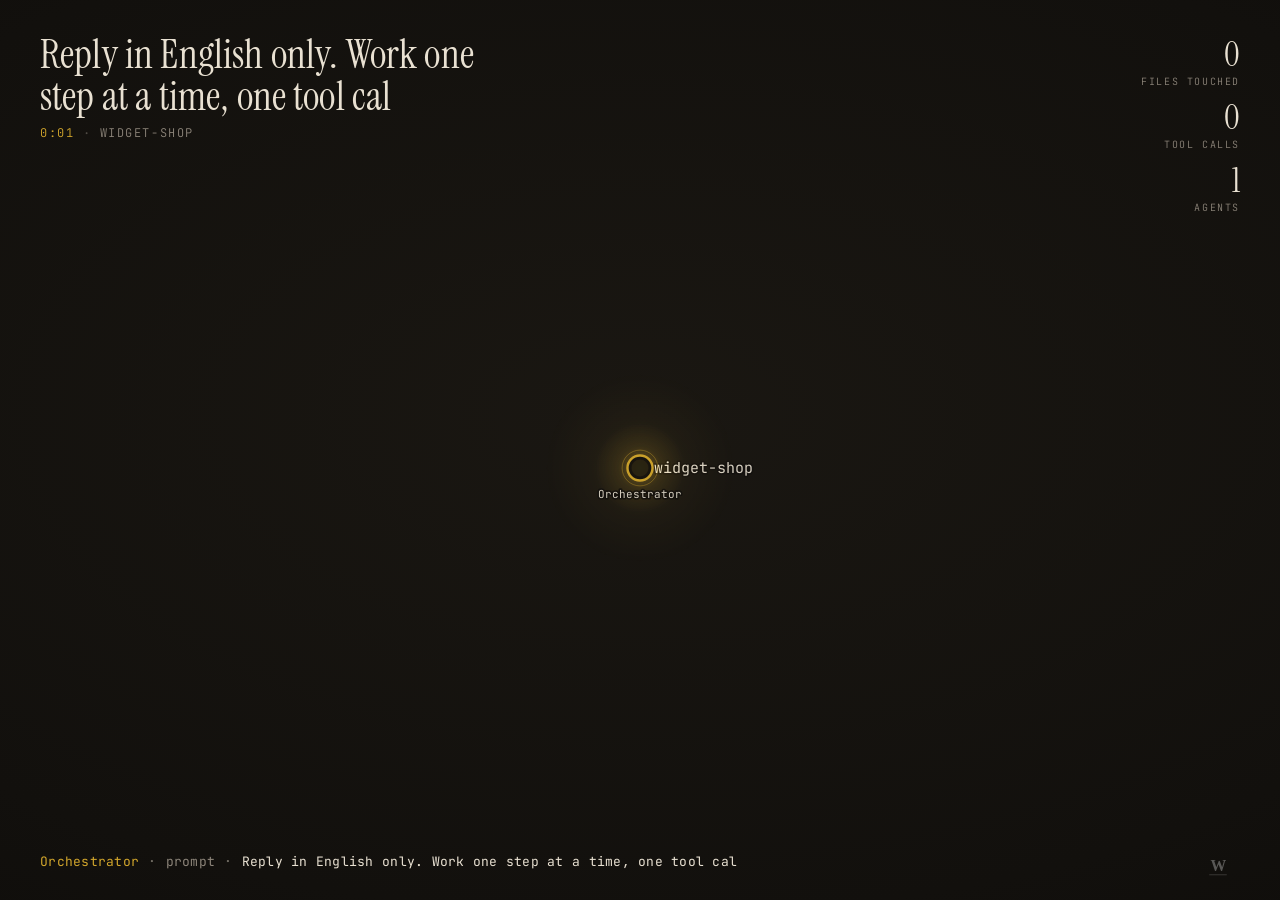
<file: archive/tree/index.html>
<!doctype html>
<html lang="en">
<head>
<meta charset="utf-8">
<meta name="viewport" content="width=device-width,initial-scale=1">
<title>Claude Live — watch a session work</title>
<meta name="description" content="A real Claude Code session, replayed as a growing tree of files with the agents that touched them.">

<!-- Fonts are the whole typographic identity, so they load render-blocking on purpose:
     a flash of Arial in the title would undo the look before the first frame draws. -->
<link rel="preconnect" href="https://fonts.googleapis.com">
<link rel="preconnect" href="https://fonts.gstatic.com" crossorigin>
<link rel="stylesheet" href="https://fonts.googleapis.com/css2?family=Instrument+Serif:ital@0;1&family=JetBrains+Mono:wght@300;400;500&display=swap">

<!-- The tab icon is the orchestrator orb itself: a gold ring on warm ink. Inline
     so it costs no request, and so the tab is not a 404 in the console. -->
<link rel="icon" href="data:image/svg+xml,%3Csvg xmlns='http://www.w3.org/2000/svg' viewBox='0 0 32 32'%3E%3Crect width='32' height='32' fill='%2312100d'/%3E%3Ccircle cx='16' cy='16' r='8' fill='none' stroke='%23d2a62c' stroke-width='3'/%3E%3C/svg%3E">

<link rel="stylesheet" href="styles.css">
<!-- === WDM-SEAL (head) — studio signature. Skill: ~/.claude/skills/studio-seal === -->
<meta name="generator" content="Wild Digital Moments - Webdesign-Studio, Tirol - https://digital.wildmoments.at/">
<meta name="author" content="Wild Digital Moments">
<link rel="author" type="text/plain" href="../../humans.txt">
<script type="application/ld+json">
{"@context":"https://schema.org","@type":"WebSite","creator":{"@type":"Organization","name":"Wild Digital Moments","url":"https://digital.wildmoments.at/","founder":{"@type":"Person","name":"Shalom Dov Ber Kirsh"}}}
</script>
<!-- === /WDM-SEAL (head) === -->
</head>
<body>

<!-- =========================================================================
     FIELD — the canvas everything is drawn into
     One canvas, no DOM nodes per file: 300 file nodes as elements would cost
     300 layout boxes per frame, which is exactly the budget we do not have.
     ========================================================================= -->
<section id="field" data-sid="field" data-title="The animated tree of files and agents">
  <canvas id="stage" aria-hidden="true"></canvas>
  <p class="sr-only" id="a11y-status" role="status" aria-live="polite">Loading session.</p>
</section>

<!-- =========================================================================
     MASTHEAD — session title and elapsed clock, top-left
     Deliberately not a "panel": no box, no border, it floats on the field.
     ========================================================================= -->
<header id="masthead" data-sid="masthead" data-title="Session name and elapsed clock, top left">
  <h1 id="session-title">…</h1>
  <p id="session-meta"><span id="clock">0:00</span><span class="sep">·</span><span id="session-cwd"></span></p>
</header>

<!-- =========================================================================
     TALLIES — running counts, top-right
     Every number here is a count of events that actually arrived. Nothing is
     estimated, projected or scaled to look good. If it did not happen, it is 0.
     ========================================================================= -->
<aside id="tallies" data-sid="tallies" data-title="Running counts of files, tool calls and agents">
  <p><b id="n-files">0</b><span>files touched</span></p>
  <p><b id="n-tools">0</b><span>tool calls</span></p>
  <p><b id="n-agents">1</b><span>agents</span></p>
</aside>

<!-- =========================================================================
     TICKER — the last few events, bottom
     Newest line is bright at the bottom; older lines rise and fade out.
     ========================================================================= -->
<footer id="ticker" data-sid="ticker" data-title="One line per event, newest at the bottom">
  <ol id="ticker-list"></ol>
</footer>

<!-- =========================================================================
     TRANSPORT — feedback that only appears while you are changing something
     Speed badge shows for a beat after a change, then leaves. Hints show once,
     ever, per browser (localStorage) — a permanent legend would be clutter.
     ========================================================================= -->
<div id="speed-badge" data-sid="speed-badge" data-title="Playback speed, shown only just after it changes" hidden>1×</div>

<div id="hints" data-sid="hints" data-title="Keyboard hints, shown once per browser" hidden>
  <p><kbd>space</kbd> pause <kbd>←</kbd><kbd>→</kbd> ±10s <kbd>[</kbd><kbd>]</kbd> speed <kbd>L</kbd> follow</p>
</div>

<!-- =========================================================================
     FALLBACK — if the replay file cannot be fetched, say so in plain words
     ========================================================================= -->
<div id="fault" data-sid="fault" data-title="Plain-language message when no session file loads" hidden>
  <p id="fault-text"></p>
</div>

<script src="app.js"></script>
<!-- === WDM-SEAL (body) — the 1px signature. Inherits currentColor, so it sits on any footer. === -->
<style>
/* The seal is a signature, not a badge: it stays under 20% until you look for it.
   difference-blend, NOT currentColor: inheriting the footer's text colour assumed the
   footer's text always contrasts with whatever is painted at the very bottom of the
   page. On a dark decorative panel that runs to the page edge it did not, and the mark
   vanished (cafe-fundstueck desktop, 2026-08-21). Difference against white is contrast
   by construction, so it works on cream, near-black and mid-brown alike. */
/* Bottom-LEFT, not the conventional bottom-right an artist would sign: the demos put a
   fixed WhatsApp button in the right corner, and it covered the seal completely
   (carmen-2, 2026-08-21). The left corner is the one nothing floats over.
   30% and not 20%: difference-blend is weakest against mid-tones, and at 20% a warm tan
   footer measured only 9 RGB of separation - under the 12 the mark needs to be seen. */
.wdm-seal{display:block;text-align:left;padding:0 clamp(1rem,4vw,3rem) 1.25rem;line-height:0}
.wdm-seal svg{width:28px;height:28px;color:#fff;opacity:.3;mix-blend-mode:difference;transition:opacity .4s ease,color .4s ease}
.wdm-seal:hover svg,.wdm-seal:focus-visible svg{opacity:1;mix-blend-mode:normal;color:#D2A62C}
.wdm-seal span{position:absolute;width:1px;height:1px;overflow:hidden;clip:rect(0 0 0 0);white-space:nowrap}
/* On paper the mark is unreadable, so print spells the studio out instead. */
@media print{.wdm-seal{text-align:center;line-height:1.4}.wdm-seal svg{display:none}.wdm-seal::after{content:"gebaut von Wild Digital Moments - digital.wildmoments.at";font:11px Georgia,serif;opacity:.75}}
@media (prefers-reduced-motion:reduce){.wdm-seal svg{transition:none}}
</style>
<a class="wdm-seal" href="https://digital.wildmoments.at/" title="gebaut von Wild Digital Moments" rel="author noopener" target="_blank">
  <svg viewBox="0 0 32 32" aria-hidden="true" focusable="false">
    <text x="16" y="22" font-family="Georgia,serif" font-size="18" font-weight="700" fill="currentColor" text-anchor="middle" letter-spacing="-1">W</text>
    <line x1="6" y1="26" x2="26" y2="26" stroke="currentColor" stroke-width="1.2" opacity=".5"/>
  </svg>
  <span>gebaut von Wild Digital Moments</span>
</a>
<script>console.log("%c W %c gebaut von Wild Digital Moments   https://digital.wildmoments.at/","background:#16130F;color:#D2A62C;font:700 13px Georgia,serif;padding:3px 8px;border-radius:3px","color:#8a8578;font:12px ui-monospace,SFMono-Regular,monospace;padding-left:8px");</script>
<!-- === /WDM-SEAL (body) === -->
</body>
</html>
</file>
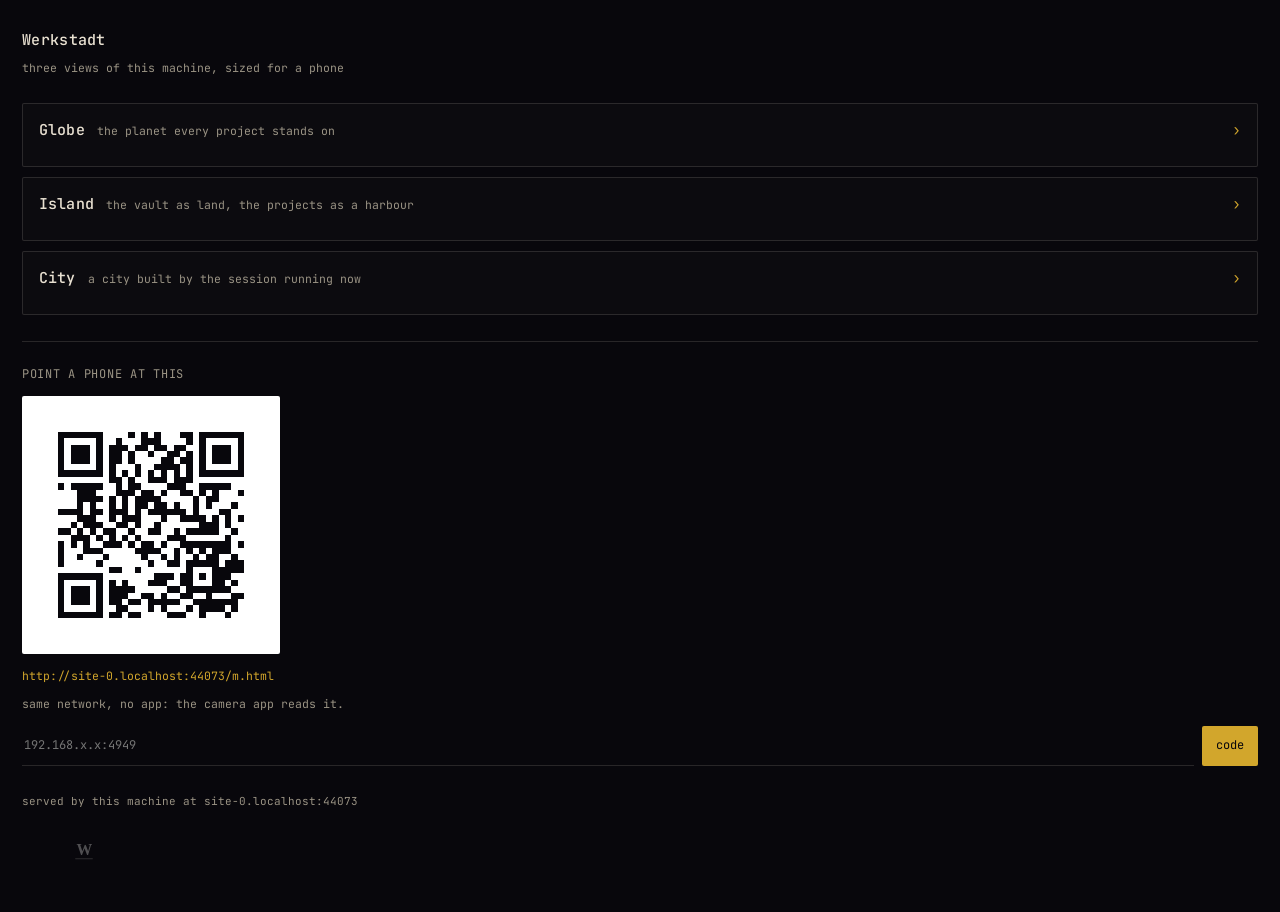
<file: m.html>
<!doctype html>
<html lang="en">
<head>
<meta charset="utf-8">
<meta name="viewport" content="width=device-width,initial-scale=1,viewport-fit=cover">
<title>Werkstadt — on a phone</title>
<meta name="description" content="The three live views of this machine, sized for a phone on the same network: the planet, the island and the session city.">
<link rel="preconnect" href="https://fonts.googleapis.com">
<link rel="preconnect" href="https://fonts.gstatic.com" crossorigin>
<link rel="stylesheet" href="https://fonts.googleapis.com/css2?family=JetBrains+Mono:wght@300;400;500&display=swap">
<link rel="icon" href="data:image/svg+xml,%3Csvg xmlns='http://www.w3.org/2000/svg' viewBox='0 0 32 32'%3E%3Crect width='32' height='32' fill='%230e0d12'/%3E%3Ccircle cx='16' cy='16' r='9' fill='%23243040'/%3E%3Cpath d='M16 7a9 9 0 0 1 0 18a7 7 0 0 0 0-18z' fill='%23d2a62c'/%3E%3C/svg%3E">

<style>
/* =============================================================================
   m.html — the phone's own front door
   One screen, one column, three tap targets and a QR code. No canvas, no 3D,
   no data: this page has to be readable on a phone that is about to load a
   planet, and everything it does has to work before that planet exists.
   The type is the studio's mono at one size, because a landing page with a
   type scale is a page pretending to be a document.
   ========================================================================== */
:root {
  --ink: #08070c;
  --bone: #e9e1d2;
  --bone-dim: #9a9384;
  --gold: #d2a62c;
  --line: rgba(233,225,210,.14);
  font-family: "JetBrains Mono", ui-monospace, SFMono-Regular, monospace;
}
* { box-sizing: border-box; }
body {
  margin: 0; background: var(--ink); color: var(--bone);
  min-height: 100dvh;
  padding: max(28px, env(safe-area-inset-top)) 22px
           max(28px, env(safe-area-inset-bottom));
  display: flex; flex-direction: column; gap: 26px;
  font-size: 13px; line-height: 1.7;
  -webkit-text-size-adjust: 100%;
}

/* --- the masthead, the same two lines every view of this machine opens with -- */
header { }
h1 { margin: 0; font-size: 15px; font-weight: 500; letter-spacing: .02em; }
header p { margin: 4px 0 0; color: var(--bone-dim); font-size: 11.5px; }

/* --- THE THREE VIEWS ---------------------------------------------------------
   One row each, and each row is a whole tap target: 64 px tall, which is more
   than twice the 24 px minimum and about what a thumb actually covers. The row
   is the link — not a button inside a row — so there is no way to tap the card
   and miss. */
nav { display: flex; flex-direction: column; gap: 10px; }
a.view {
  display: flex; align-items: baseline; gap: 12px;
  min-height: 64px; padding: 14px 16px;
  border: 1px solid var(--line); border-radius: 2px;
  color: var(--bone); text-decoration: none;
  background: rgba(233,225,210,.02);
  -webkit-tap-highlight-color: rgba(210,166,44,.18);
}
a.view:active { background: rgba(210,166,44,.10); border-color: var(--gold); }
a.view b { font-weight: 500; font-size: 15px; letter-spacing: .01em; }
a.view span { color: var(--bone-dim); font-size: 11.5px; line-height: 1.5; }
a.view .go { margin-left: auto; color: var(--gold); font-size: 15px; }

/* --- the QR block ---------------------------------------------------------- */
section.qr { border-top: 1px solid var(--line); padding-top: 22px; }
section.qr h2 { margin: 0 0 12px; font-size: 12px; font-weight: 400;
                color: var(--bone-dim); letter-spacing: .06em;
                text-transform: uppercase; }
/* The code is drawn on a canvas at an integer module size and then shown at a
   fixed CSS width, so the modules stay square and hard-edged: a QR scaled by a
   fraction is a QR with grey edges, and a phone camera reads those slowly. */
#qr { display: block; width: 258px; height: 258px; background: #fff;
      padding: 10px; border-radius: 2px; image-rendering: pixelated; }
#qr-url { margin: 12px 0 0; font-size: 11.5px; color: var(--gold);
          word-break: break-all; }
#qr-note { margin: 8px 0 0; font-size: 11.5px; color: var(--bone-dim); }
#host-row { margin-top: 12px; display: flex; gap: 8px; }
#host-row input {
  flex: 1; min-width: 0; font: inherit; font-size: 12px;
  background: transparent; color: var(--bone);
  border: 0; border-bottom: 1px solid var(--line); padding: 6px 2px;
}
#host-row input:focus { outline: none; border-bottom-color: var(--gold); }
#host-row button {
  font: inherit; font-size: 12px; color: var(--ink); background: var(--gold);
  border: 0; border-radius: 2px; padding: 8px 14px; min-height: 40px;
}
.sr-only { position: absolute; width: 1px; height: 1px; overflow: hidden;
           clip: rect(0 0 0 0); white-space: nowrap; }
footer { margin-top: auto; color: var(--bone-dim); font-size: 11px; }
footer a { color: var(--bone-dim); }
</style>

<!-- === WDM-SEAL (head) — studio signature. Skill: ~/.claude/skills/studio-seal === -->
<meta name="generator" content="Wild Digital Moments - Webdesign-Studio, Tirol - https://digital.wildmoments.at/">
<meta name="author" content="Wild Digital Moments">
<link rel="author" type="text/plain" href="humans.txt">
<script type="application/ld+json">
{"@context":"https://schema.org","@type":"WebSite","creator":{"@type":"Organization","name":"Wild Digital Moments","url":"https://digital.wildmoments.at/","founder":{"@type":"Person","name":"Shalom Dov Ber Kirsh"}}}
</script>
<!-- === /WDM-SEAL (head) === -->
</head>
<body>

<header data-sid="masthead" data-title="What this page is, in two lines">
  <h1>Werkstadt</h1>
  <p>three views of this machine, sized for a phone</p>
</header>

<!-- =========================================================================
     THE THREE VIEWS — one line each, every link carrying ?mobile=1
     ?mobile=1 is the phone preset in globe.js (GLOBE-MOBILE-DOC): quality
     medium, device pixel ratio clamped to 1.5, no shadows, one live neighbour
     instead of two, and the hints as a bottom sheet. The other two views take
     the flag harmlessly if they do not read it.
     ========================================================================= -->
<nav data-sid="views" data-title="Globe, island and city, each a full-width tap target">
  <a class="view" href="globe.html?mobile=1">
    <b>Globe</b> <span>the planet every project stands on</span> <span class="go">›</span>
  </a>
  <a class="view" href="world.html?mobile=1">
    <b>Island</b> <span>the vault as land, the projects as a harbour</span> <span class="go">›</span>
  </a>
  <a class="view" href="index.html?mobile=1">
    <b>City</b> <span>a city built by the session running now</span> <span class="go">›</span>
  </a>
</nav>

<!-- =========================================================================
     THE QR CODE — this page's own address, so a phone can reach it
     ========================================================================= -->
<section class="qr" data-sid="qr" data-title="A QR code of this page's own LAN address, drawn in the browser">
  <h2>point a phone at this</h2>
  <canvas id="qr" width="208" height="208" role="img"
          aria-label="QR code of this page's address on the local network"></canvas>
  <p id="qr-url"></p>
  <p id="qr-note"></p>
  <div id="host-row" hidden>
    <label class="sr-only" for="host">this machine's address on the network</label>
    <input id="host" inputmode="url" autocomplete="off" spellcheck="false"
           placeholder="192.168.x.x:4949">
    <button id="host-go" type="button">code</button>
  </div>
</section>

<!-- One line saying which address this page is actually being served at, so a
     reader who has scanned a code that did not work can see why. -->
<footer data-sid="served-at" data-title="Which address this page is served at">
  <span id="foot-note"></span>
</footer>

<script>
/* =============================================================================
   A QR ENCODER, IN ONE FILE  <!-- M-QR-DOC -->

   Byte mode, error level M, versions 1 to 10 — 213 bytes at the top end, and a
   LAN address is about thirty. No dependency, because the CDN allowlist this
   repo builds against does not matter on a page whose whole job is to work on a
   home network with no internet: a QR library fetched from a CDN is a QR code
   that fails exactly when it is needed.

   The implementation is the specification's own steps, in order:
     1  the data bit stream — mode nibble, character count, the bytes, a
        terminator, then the 0xEC / 0x11 pad pair
     2  Reed-Solomon over GF(256) with primitive 0x11d, block by block
     3  interleaving — data blocks column-wise, then EC blocks column-wise
     4  the function patterns: finders, separators, timing, alignment, the dark
        module, and the reserved format and version areas
     5  the zig-zag data placement, upward then downward, skipping column 6
     6  all eight masks scored with the four penalty rules, lowest wins

   WHERE THE ADDRESS COMES FROM. `location.host` — this page's own host and
   port, exactly as the browser resolved it. Open m.html at
   http://192.168.1.23:4949/m.html and the code carries that; open it at
   127.0.0.1 and the code carries 127.0.0.1, which no phone can reach. The page
   SAYS SO in that case rather than printing a code that silently does not work,
   and the field under it takes the real address so the code can still be made
   from the machine's own screen.
   ========================================================================== */

/* ---- GF(256) --------------------------------------------------------------
   Log and antilog tables for the field the Reed-Solomon coder works in. */
const EXP = new Uint8Array(512), LOG = new Uint8Array(256);
(function buildGf() {
  let x = 1;
  for (let i = 0; i < 255; i++) {
    EXP[i] = x; LOG[x] = i;
    x <<= 1;
    if (x & 0x100) x ^= 0x11d;             // the QR specification's primitive
  }
  for (let i = 255; i < 512; i++) EXP[i] = EXP[i - 255];
})();
const gfMul = (a, b) => (a === 0 || b === 0) ? 0 : EXP[LOG[a] + LOG[b]];

/** The generator polynomial for `n` error-correction codewords: the product of
    (x - alpha^i) for i = 0..n-1, HIGHEST DEGREE FIRST and monic, which is the
    order rsEncode()'s synthetic division below needs (it relies on poly[0]
    being 1 to cancel the leading term).

    THE ORDER IS THE WHOLE FUNCTION. Written the other way round — shifting the
    multiplied term instead of the plain one — this builds the product of
    (alpha^i * x + 1), which is the same coefficients REVERSED. Every codeword
    it produces has valid-looking bytes and fails its own syndrome check: the
    first version of this file wrote a code that decoded correctly by hand,
    matched the reference's every function module, and would not scan, because
    twenty-five of its twenty-six syndromes were non-zero. */
function rsPoly(n) {
  let poly = [1];
  for (let i = 0; i < n; i++) {
    const next = new Array(poly.length + 1).fill(0);
    for (let j = 0; j < poly.length; j++) {
      next[j] ^= poly[j];                      // the x term
      next[j + 1] ^= gfMul(poly[j], EXP[i]);   // the alpha^i term
    }
    poly = next;
  }
  return poly;
}

/** The `n` EC codewords for one block of data codewords. */
function rsEncode(data, n) {
  const gen = rsPoly(n);
  const res = new Uint8Array(data.length + n);
  res.set(data);
  for (let i = 0; i < data.length; i++) {
    const factor = res[i];
    if (!factor) continue;
    for (let j = 0; j < gen.length; j++) res[i + j] ^= gfMul(gen[j], factor);
  }
  return res.slice(data.length);
}

/* ---- the version tables, error level M -------------------------------------
   Per version: [total codewords, EC codewords per block, blocks in group 1,
   data codewords per group-1 block, blocks in group 2, data codewords per
   group-2 block]. Straight out of the specification's table 13-22; the only
   thing derived here is the byte-mode capacity, which is the sum of the data
   codewords minus the two header bytes. */
const VERSIONS = {
  1:  [26,   10, 1, 16, 0, 0],
  2:  [44,   16, 1, 28, 0, 0],
  3:  [70,   26, 1, 44, 0, 0],
  4:  [100,  18, 2, 32, 0, 0],
  5:  [134,  24, 2, 43, 0, 0],
  6:  [172,  16, 4, 27, 0, 0],
  7:  [196,  18, 4, 31, 0, 0],
  8:  [242,  22, 2, 38, 2, 39],
  9:  [292,  22, 3, 36, 2, 37],
  10: [346,  26, 4, 43, 1, 44],
};
/* Alignment-pattern centre coordinates per version. Version 1 has none. */
const ALIGN = {
  1: [], 2: [6, 18], 3: [6, 22], 4: [6, 26], 5: [6, 30],
  6: [6, 34], 7: [6, 22, 38], 8: [6, 24, 42], 9: [6, 26, 46], 10: [6, 28, 50],
};

const dataCodewords = v => {
  const [, ec, b1, d1, b2, d2] = VERSIONS[v];
  return b1 * d1 + b2 * d2;
};

/** The smallest version that holds `len` bytes, or 0. */
function pickVersion(len) {
  for (let v = 1; v <= 10; v++) {
    const cc = v <= 9 ? 8 : 16;                // character-count bits
    if (dataCodewords(v) * 8 >= 4 + cc + len * 8) return v;
  }
  return 0;
}

/** Step 1 + 2 + 3: the final, interleaved codeword stream for one string. */
function codewordsFor(bytes, v) {
  const bits = [];
  const push = (val, n) => { for (let i = n - 1; i >= 0; i--) bits.push((val >> i) & 1); };
  push(0b0100, 4);                             // byte mode
  push(bytes.length, v <= 9 ? 8 : 16);
  for (const b of bytes) push(b, 8);
  const cap = dataCodewords(v) * 8;
  push(0, Math.min(4, cap - bits.length));     // terminator
  while (bits.length % 8) bits.push(0);
  const data = [];
  for (let i = 0; i < bits.length; i += 8) {
    let b = 0;
    for (let j = 0; j < 8; j++) b = (b << 1) | bits[i + j];
    data.push(b);
  }
  const pads = [0xec, 0x11];
  for (let i = 0; data.length < dataCodewords(v); i++) data.push(pads[i % 2]);

  const [, ecLen, b1, d1, b2, d2] = VERSIONS[v];
  const blocks = [], ecs = [];
  let at = 0;
  for (let i = 0; i < b1 + b2; i++) {
    const n = i < b1 ? d1 : d2;
    const block = data.slice(at, at + n);
    at += n;
    blocks.push(block);
    ecs.push(rsEncode(Uint8Array.from(block), ecLen));
  }
  /* INTERLEAVED, and this is the step a wrong QR usually gets wrong: the first
     codeword of every block, then the second of every block, and only then the
     EC codewords the same way. A concatenated stream scans as nothing. */
  const out = [];
  const maxData = Math.max(d1, d2);
  for (let i = 0; i < maxData; i++) {
    for (const b of blocks) if (i < b.length) out.push(b[i]);
  }
  for (let i = 0; i < ecLen; i++) for (const e of ecs) out.push(e[i]);
  return out;
}

/* ---- step 4: the function patterns ---------------------------------------- */
function newMatrix(v) {
  const n = 17 + v * 4;
  const m = [], fn = [];
  for (let i = 0; i < n; i++) { m.push(new Array(n).fill(0)); fn.push(new Array(n).fill(0)); }
  const set = (x, y, val) => { m[y][x] = val; fn[y][x] = 1; };

  /* One finder and its separator in one pass, over the 9x9 the pattern and its
     white ring occupy. Chebyshev distance from the centre: 0, 1 and 3 are dark
     (the core and the ring), 2 and 4 are light (the gap and the separator). */
  const finder = (cx, cy) => {
    for (let dy = -4; dy <= 4; dy++) for (let dx = -4; dx <= 4; dx++) {
      const x = cx + dx, y = cy + dy;
      if (x < 0 || y < 0 || x >= n || y >= n) continue;
      const d = Math.max(Math.abs(dx), Math.abs(dy));
      set(x, y, (d !== 2 && d !== 4) ? 1 : 0);
    }
  };
  finder(3, 3); finder(n - 4, 3); finder(3, n - 4);

  for (let i = 8; i < n - 8; i++) {            // timing
    const bit = i % 2 === 0 ? 1 : 0;
    set(6, i, bit); set(i, 6, bit);
  }
  for (const cy of ALIGN[v]) for (const cx of ALIGN[v]) {
    /* Never over a finder: the three corners the alignment grid would land on
       already carry one. */
    if ((cx <= 8 && cy <= 8) || (cx >= n - 9 && cy <= 8) || (cx <= 8 && cy >= n - 9)) continue;
    for (let dy = -2; dy <= 2; dy++) for (let dx = -2; dx <= 2; dx++) {
      const d = Math.max(Math.abs(dx), Math.abs(dy));
      set(cx + dx, cy + dy, (d === 1) ? 0 : 1);
    }
  }
  set(8, n - 8, 1);                            // the dark module
  for (let i = 0; i < 9; i++) {                // reserve the format areas
    if (!fn[i][8]) set(8, i, 0);
    if (!fn[8][i]) set(i, 8, 0);
  }
  for (let i = 0; i < 8; i++) {
    if (!fn[8][n - 1 - i]) set(n - 1 - i, 8, 0);
    if (!fn[n - 1 - i][8]) set(8, n - 1 - i, 0);
  }
  if (v >= 7) {                                // reserve the version areas
    for (let i = 0; i < 6; i++) for (let j = 0; j < 3; j++) {
      set(n - 11 + j, i, 0); set(i, n - 11 + j, 0);
    }
  }
  return { m, fn, n };
}

/* ---- step 5: the zig-zag placement ---------------------------------------- */
function placeData(m, fn, n, words) {
  let bit = 0;
  const next = () => {
    const i = bit >> 3;
    const b = i < words.length ? (words[i] >> (7 - (bit & 7))) & 1 : 0;
    bit++;
    return b;
  };
  for (let right = n - 1; right >= 1; right -= 2) {
    if (right === 6) right = 5;                // column 6 is the timing line
    for (let vert = 0; vert < n; vert++) {
      for (let j = 0; j < 2; j++) {
        const x = right - j;
        /* THE DIRECTION IS A FUNCTION OF THE COLUMN, not a flag toggled once
           per pair. The two differ at exactly one place — the pair that had to
           step over the timing column — and a toggled flag puts every codeword
           left of column 6 upside down, which is a code that scans as nothing
           on half the versions and as garbage on the rest. */
        const upward = ((right + 1) & 2) === 0;
        const y = upward ? n - 1 - vert : vert;
        if (fn[y][x]) continue;
        m[y][x] = next();
      }
    }
  }
}

/* ---- step 6: the masks and their score ------------------------------------ */
const MASKS = [
  (x, y) => (x + y) % 2 === 0,
  (x, y) => y % 2 === 0,
  (x, y) => x % 3 === 0,
  (x, y) => (x + y) % 3 === 0,
  (x, y) => (Math.floor(y / 2) + Math.floor(x / 3)) % 2 === 0,
  (x, y) => ((x * y) % 2) + ((x * y) % 3) === 0,
  (x, y) => (((x * y) % 2) + ((x * y) % 3)) % 2 === 0,
  (x, y) => (((x + y) % 2) + ((x * y) % 3)) % 2 === 0,
];

/** The specification's four penalty rules. Lower is better. */
function penalty(m, n) {
  let p = 0;
  const run = line => {
    let last = -1, len = 0, add = 0;
    for (let i = 0; i < n; i++) {
      if (line[i] === last) { len++; if (len === 5) add += 3; else if (len > 5) add += 1; }
      else { last = line[i]; len = 1; }
    }
    return add;
  };
  for (let y = 0; y < n; y++) p += run(m[y]);
  for (let x = 0; x < n; x++) p += run(m.map(r => r[x]));
  for (let y = 0; y < n - 1; y++) for (let x = 0; x < n - 1; x++) {
    const a = m[y][x];
    if (a === m[y][x + 1] && a === m[y + 1][x] && a === m[y + 1][x + 1]) p += 3;
  }
  const patA = [1, 0, 1, 1, 1, 0, 1, 0, 0, 0, 0];
  const patB = [0, 0, 0, 0, 1, 0, 1, 1, 1, 0, 1];
  const hit = (line, i, pat) => pat.every((v, k) => line[i + k] === v);
  for (let y = 0; y < n; y++) for (let x = 0; x + 11 <= n; x++) {
    if (hit(m[y], x, patA) || hit(m[y], x, patB)) p += 40;
  }
  for (let x = 0; x < n; x++) {
    const col = m.map(r => r[x]);
    for (let y = 0; y + 11 <= n; y++) if (hit(col, y, patA) || hit(col, y, patB)) p += 40;
  }
  let dark = 0;
  for (let y = 0; y < n; y++) for (let x = 0; x < n; x++) dark += m[y][x];
  p += Math.floor(Math.abs(dark * 100 / (n * n) - 50) / 5) * 10;
  return p;
}

/* The 15-bit format string: two bits of error level (M is 00), three of mask,
   ten of BCH, all XORed with 0x5412. */
function formatBits(mask) {
  const data = (0b00 << 3) | mask;             // error level M is 00
  let rem = data;
  for (let i = 0; i < 10; i++) rem = (rem << 1) ^ ((rem >>> 9) * 0x537);
  return ((data << 10) | (rem & 0x3ff)) ^ 0x5412;
}
/* The 18-bit version string, versions 7 and up. */
function versionBits(v) {
  let rem = v;
  for (let i = 0; i < 12; i++) rem = (rem << 1) ^ ((rem >>> 11) * 0x1f25);
  return (v << 12) | (rem & 0xfff);
}

/** A string in, a square array of 0/1 out. */
function qrMatrix(text) {
  const bytes = Array.from(new TextEncoder().encode(text));
  const v = pickVersion(bytes.length);
  if (!v) throw new Error('address too long for a version-10 code');
  const words = codewordsFor(bytes, v);
  const { m, fn, n } = newMatrix(v);
  placeData(m, fn, n, words);

  let best = null;
  for (let k = 0; k < 8; k++) {
    const t = m.map(r => r.slice());
    for (let y = 0; y < n; y++) for (let x = 0; x < n; x++) {
      if (!fn[y][x] && MASKS[k](x, y)) t[y][x] ^= 1;
    }
    const f = formatBits(k);
    const put = (x, y, bit) => { t[y][x] = bit; };
    for (let i = 0; i < 15; i++) {
      const bit = (f >> i) & 1;
      /* The two copies of the format string, in the order the specification
         numbers their bits — the second copy is what a scanner falls back on
         when a corner is damaged. */
      if (i < 6) put(8, i, bit);
      else if (i === 6) put(8, 7, bit);
      else if (i === 7) put(8, 8, bit);
      else if (i === 8) put(7, 8, bit);
      else put(14 - i, 8, bit);
      if (i < 8) put(n - 1 - i, 8, bit);
      else put(8, n - 15 + i, bit);
    }
    if (v >= 7) {
      const vb = versionBits(v);
      for (let i = 0; i < 18; i++) {
        const bit = (vb >> i) & 1;
        put(n - 11 + (i % 3), Math.floor(i / 3), bit);
        put(Math.floor(i / 3), n - 11 + (i % 3), bit);
      }
    }
    const p = penalty(t, n);
    if (!best || p < best.p) best = { p, t };
  }
  return best.t;
}

/* ---- drawing it ----------------------------------------------------------- */
function drawQr(canvas, text) {
  const m = qrMatrix(text);
  const n = m.length;
  const quiet = 4;                             // the specification's margin
  const total = n + quiet * 2;
  /* An INTEGER module size, and the canvas sized to fit it exactly: a QR whose
     modules are 5.7 px wide has a grey edge on every one of them, and a phone
     camera hunts for a second before it locks. */
  const scale = Math.max(2, Math.floor(320 / total));
  canvas.width = canvas.height = total * scale;
  const g = canvas.getContext('2d');
  g.fillStyle = '#fff';
  g.fillRect(0, 0, canvas.width, canvas.height);
  g.fillStyle = '#08070c';
  for (let y = 0; y < n; y++) for (let x = 0; x < n; x++) {
    if (m[y][x]) g.fillRect((x + quiet) * scale, (y + quiet) * scale, scale, scale);
  }
  return { modules: n, scale, px: canvas.width };
}

/* ---- the page ------------------------------------------------------------- */
const LOOPBACK = /^(localhost|127\.|\[?::1\]?$)/i;

function show(host) {
  const url = location.protocol + '//' + host + '/m.html';
  const info = drawQr(document.getElementById('qr'), url);
  document.getElementById('qr-url').textContent = url;
  window.__qr = { url, ...info };
  return url;
}

(function init() {
  const note = document.getElementById('qr-note');
  const row = document.getElementById('host-row');
  show(location.host);
  if (LOOPBACK.test(location.hostname)) {
    /* THE HONEST CASE. `location.host` is what this page was opened at, and on
       the machine itself that is 127.0.0.1 — an address every phone on the
       network resolves to ITSELF. Printing that code and calling it done is the
       one thing this page must not do. */
    note.textContent =
      'this page was opened at ' + location.host + ', which a phone cannot ' +
      'reach — type this machine’s address on the network to get a code ' +
      'that works.';
    row.hidden = false;
  } else {
    note.textContent = 'same network, no app: the camera app reads it.';
  }
  document.getElementById('host-go').addEventListener('click', () => {
    const v = document.getElementById('host').value.trim().replace(/^https?:\/\//, '')
                      .replace(/\/.*$/, '');
    if (!v) return;
    show(v);
    note.textContent = 'code made for ' + v + '. Open it from a phone on the same network.';
  });
  document.getElementById('foot-note').textContent =
    'served by this machine at ' + location.host;
})();
</script>

<!-- === WDM-SEAL (body) — the 1px signature. Inherits currentColor, so it sits on any footer. === -->
<style>
/* The seal is a signature, not a badge: it stays under 20% until you look for it.
   difference-blend, NOT currentColor: inheriting the footer's text colour assumed the
   footer's text always contrasts with whatever is painted at the very bottom of the
   page. On a dark decorative panel that runs to the page edge it did not, and the mark
   vanished (cafe-fundstueck desktop, 2026-08-21). Difference against white is contrast
   by construction, so it works on cream, near-black and mid-brown alike. */
/* Bottom-LEFT, not the conventional bottom-right an artist would sign: the demos put a
   fixed WhatsApp button in the right corner, and it covered the seal completely
   (carmen-2, 2026-08-21). The left corner is the one nothing floats over.
   30% and not 20%: difference-blend is weakest against mid-tones, and at 20% a warm tan
   footer measured only 9 RGB of separation - under the 12 the mark needs to be seen. */
.wdm-seal{display:block;text-align:left;padding:0 clamp(1rem,4vw,3rem) 1.25rem;line-height:0}
.wdm-seal svg{width:28px;height:28px;color:#fff;opacity:.3;mix-blend-mode:difference;transition:opacity .4s ease,color .4s ease}
.wdm-seal:hover svg,.wdm-seal:focus-visible svg{opacity:1;mix-blend-mode:normal;color:#D2A62C}
.wdm-seal span{position:absolute;width:1px;height:1px;overflow:hidden;clip:rect(0 0 0 0);white-space:nowrap}
/* On paper the mark is unreadable, so print spells the studio out instead. */
@media print{.wdm-seal{text-align:center;line-height:1.4}.wdm-seal svg{display:none}.wdm-seal::after{content:"gebaut von Wild Digital Moments - digital.wildmoments.at";font:11px Georgia,serif;opacity:.75}}
@media (prefers-reduced-motion:reduce){.wdm-seal svg{transition:none}}
</style>
<a class="wdm-seal" href="https://digital.wildmoments.at/" title="gebaut von Wild Digital Moments" rel="author noopener" target="_blank">
  <svg viewBox="0 0 32 32" aria-hidden="true" focusable="false">
    <text x="16" y="22" font-family="Georgia,serif" font-size="18" font-weight="700" fill="currentColor" text-anchor="middle" letter-spacing="-1">W</text>
    <line x1="6" y1="26" x2="26" y2="26" stroke="currentColor" stroke-width="1.2" opacity=".5"/>
  </svg>
  <span>gebaut von Wild Digital Moments</span>
</a>
<script>console.log("%c W %c gebaut von Wild Digital Moments   https://digital.wildmoments.at/","background:#16130F;color:#D2A62C;font:700 13px Georgia,serif;padding:3px 8px;border-radius:3px","color:#8a8578;font:12px ui-monospace,SFMono-Regular,monospace;padding-left:8px");</script>
<!-- === /WDM-SEAL (body) === -->
</body>
</html>
</file>
<file: archive/tree/styles.css>
/* =============================================================================
   claude-live — styles.css
   A dark warm-ink field with one gold accent. Everything on screen is either
   the canvas, or type floating directly on it. There are no panels by design:
   panels would turn a live picture into a dashboard.
   Sections below are named exactly like the data-sid blocks in index.html.
   ========================================================================== */


/* =============================================================================
   TOKENS — the whole colour and type budget, in one place
   Three hues total. Gold is the studio accent and marks the orchestrator.
   Cool marks reading, ember marks writing. Nothing else gets a colour.
   ========================================================================== */
:root {
  --ink:        #12100d;  /* warm near-black — not pure black, not navy */
  --ink-lift:   #1a1712;  /* the vignette's outer edge */
  --bone:       #e9e1d2;  /* warm off-white for primary type */
  --bone-dim:   #8d857a;  /* secondary type; still passes on --ink */
  --gold:       #d2a62c;  /* studio accent — orchestrator, live tallies */
  --cool:       #6fa8b8;  /* reads, searches: cool, quiet */
  --ember:      #e2703a;  /* writes, edits: warm, it leaves a mark */

  --mono: "JetBrains Mono", ui-monospace, "SFMono-Regular", "Cascadia Mono",
          "DejaVu Sans Mono", monospace;
  --display: "Instrument Serif", Georgia, "Times New Roman", serif;

  /* One easing curve for the whole page, so DOM motion and canvas motion agree. */
  --ease: cubic-bezier(.22, .61, .36, 1);
}

*, *::before, *::after { box-sizing: border-box; }

html, body {
  margin: 0;
  height: 100%;
  background: var(--ink);
  color: var(--bone);
  font-family: var(--mono);
  font-weight: 300;
  overflow: hidden;             /* the field is the page; nothing scrolls */
  -webkit-font-smoothing: antialiased;
}

/* Screen-reader-only live region. The canvas is aria-hidden, so this is the
   only place a non-visual user is told what is happening. */
.sr-only {
  position: absolute; width: 1px; height: 1px;
  margin: -1px; padding: 0; border: 0;
  clip-path: inset(50%); overflow: hidden; white-space: nowrap;
}


/* =============================================================================
   FIELD — the canvas everything is drawn into
   The radial vignette is CSS rather than canvas: it never has to be redrawn,
   so it costs nothing per frame.
   ========================================================================== */
#field {
  position: fixed; inset: 0;
  background:
    radial-gradient(120% 90% at 50% 46%, var(--ink-lift) 0%, var(--ink) 62%, #0c0a08 100%);
}
#stage { display: block; width: 100%; height: 100%; }


/* =============================================================================
   MASTHEAD — session title and elapsed clock, top-left
   ========================================================================== */
#masthead {
  position: fixed; top: 34px; left: 40px;
  max-width: 44ch;
  pointer-events: none;
  animation: rise-in 1.1s var(--ease) both .15s;
}
#session-title {
  margin: 0;
  font-family: var(--display);
  font-weight: 400;
  font-size: clamp(26px, 3.1vw, 44px);
  line-height: 1.06;
  letter-spacing: .004em;
  color: var(--bone);
}
#session-meta {
  margin: .55em 0 0;
  font-size: 12px;
  letter-spacing: .13em;
  text-transform: uppercase;
  color: var(--bone-dim);
}
#session-meta .sep { margin: 0 .7em; opacity: .5; }
#clock {
  color: var(--gold);
  font-variant-numeric: tabular-nums;
}


/* =============================================================================
   TALLIES — running counts of files, tool calls and agents, top-right
   Typographic only: big numeral, small caption under it, no rules, no boxes.
   ========================================================================== */
#tallies {
  position: fixed; top: 38px; right: 40px;
  text-align: right;
  pointer-events: none;
  animation: rise-in 1.1s var(--ease) both .35s;
}
#tallies p { margin: 0 0 14px; line-height: 1; }
#tallies b {
  display: block;
  font-family: var(--display);
  font-weight: 400;
  font-size: 34px;
  color: var(--bone);
  font-variant-numeric: tabular-nums;
  /* A tally that just changed flashes gold, then decays back. See app.js. */
  transition: color .12s linear;
}
#tallies b.bump { color: var(--gold); transition: none; }
#tallies span {
  display: block;
  margin-top: 5px;
  font-size: 10px;
  letter-spacing: .16em;
  text-transform: uppercase;
  color: var(--bone-dim);
}


/* =============================================================================
   TICKER — one line per event, newest at the bottom
   Lines are added at the bottom and pushed up; opacity falls with age so the
   history reads as smoke rising off the newest event.
   ========================================================================== */
#ticker {
  position: fixed; left: 40px; bottom: 30px; right: 40px;
  pointer-events: none;
}
#ticker-list {
  margin: 0; padding: 0; list-style: none;
  display: flex; flex-direction: column; justify-content: flex-end;
}
#ticker-list li {
  font-size: 13px;
  letter-spacing: .02em;
  color: var(--bone-dim);
  white-space: nowrap;
  overflow: hidden; text-overflow: ellipsis;
  animation: ticker-in .5s var(--ease) both;
}
/* Age classes are set in app.js; index 0 is the newest line. */
#ticker-list li.age-0 { color: var(--bone); font-weight: 400; }
#ticker-list li.age-1 { opacity: .55; }
#ticker-list li.age-2 { opacity: .30; }
#ticker-list li.age-3 { opacity: .15; }
#ticker-list li.age-4 { opacity: .07; }

#ticker-list .who  { color: var(--gold); }
#ticker-list .verb { color: var(--bone-dim); }
#ticker-list .verb.read  { color: var(--cool); }
#ticker-list .verb.write { color: var(--ember); }
#ticker-list .dot { margin: 0 .7em; opacity: .45; }


/* =============================================================================
   TRANSPORT — speed badge and the one-time keyboard hints
   ========================================================================== */
#speed-badge {
  position: fixed; left: 50%; bottom: 112px;
  transform: translateX(-50%);
  font-family: var(--display);
  font-size: 40px;
  color: var(--gold);
  pointer-events: none;
  animation: speed-flash 1.5s var(--ease) both;
}
#speed-badge[hidden] { display: none; }

#hints {
  position: fixed; left: 50%; bottom: 76px;
  transform: translateX(-50%);
  font-size: 11px;
  letter-spacing: .12em;
  text-transform: uppercase;
  color: var(--bone-dim);
  pointer-events: none;
  animation: hint-life 4.6s var(--ease) both 1.2s;
}
#hints[hidden] { display: none; }
#hints p { margin: 0; }
#hints kbd {
  font: inherit;
  color: var(--bone);
  border-bottom: 1px solid rgba(233,225,210,.28);
  padding-bottom: 2px;
  margin: 0 .35em 0 1.1em;
}
#hints kbd:first-child { margin-left: 0; }


/* =============================================================================
   FAULT — plain-language message when no session file loads
   ========================================================================== */
#fault {
  position: fixed; inset: 0;
  display: grid; place-items: center;
  background: rgba(18,16,13,.92);
  padding: 8vw;
  text-align: center;
}
#fault[hidden] { display: none; }
#fault p {
  margin: 0; max-width: 52ch;
  font-family: var(--display);
  font-size: clamp(20px, 2.4vw, 30px);
  line-height: 1.35;
  color: var(--bone);
}


/* =============================================================================
   MOTION — shared keyframes
   Nothing arrives at full size or full opacity: everything eases up into place.
   ========================================================================== */
@keyframes rise-in {
  from { opacity: 0; transform: translateY(14px); }
  to   { opacity: 1; transform: none; }
}
@keyframes ticker-in {
  from { opacity: 0; transform: translateY(9px); }
}
@keyframes speed-flash {
  0%   { opacity: 0; transform: translateX(-50%) scale(.86); }
  18%  { opacity: 1; transform: translateX(-50%) scale(1); }
  68%  { opacity: 1; }
  100% { opacity: 0; transform: translateX(-50%) scale(1.04); }
}
@keyframes hint-life {
  0%   { opacity: 0; }
  12%  { opacity: 1; }
  82%  { opacity: 1; }
  100% { opacity: 0; }
}

/* Someone who has asked the OS for less motion still gets the picture — the
   canvas throttles its own animation in app.js; here we just stop the chrome. */
@media (prefers-reduced-motion: reduce) {
  #masthead, #tallies, #ticker-list li, #speed-badge, #hints { animation-duration: .01ms; }
}


/* =============================================================================
   NARROW — a phone gets the same field, smaller type and tighter margins
   ========================================================================== */
@media (max-width: 720px) {
  #masthead { top: 20px; left: 20px; max-width: 62vw; }
  #tallies  { top: 22px; right: 20px; }
  #tallies b { font-size: 22px; }
  #tallies p { margin-bottom: 9px; }
  #ticker   { left: 20px; right: 20px; bottom: 18px; }
  #ticker-list li { font-size: 11px; }
}


/* =============================================================================
   STUDIO SEAL — placement only
   Every other element on this page is position:fixed, which leaves the injected
   .wdm-seal as the one item still in normal flow — so it lands at the top-left,
   on top of the session title. Pinning it is placement, not restyling: the mark,
   its opacity, its blend mode and its hover behaviour all stay exactly as the
   studio-seal skill wrote them. Bottom-RIGHT here because the ticker owns the
   bottom-left corner on this page.
   ========================================================================== */
.wdm-seal {
  position: fixed;
  right: 0; bottom: 0;
  padding: 0 18px 14px 0;
  z-index: 2;
}
</file>
